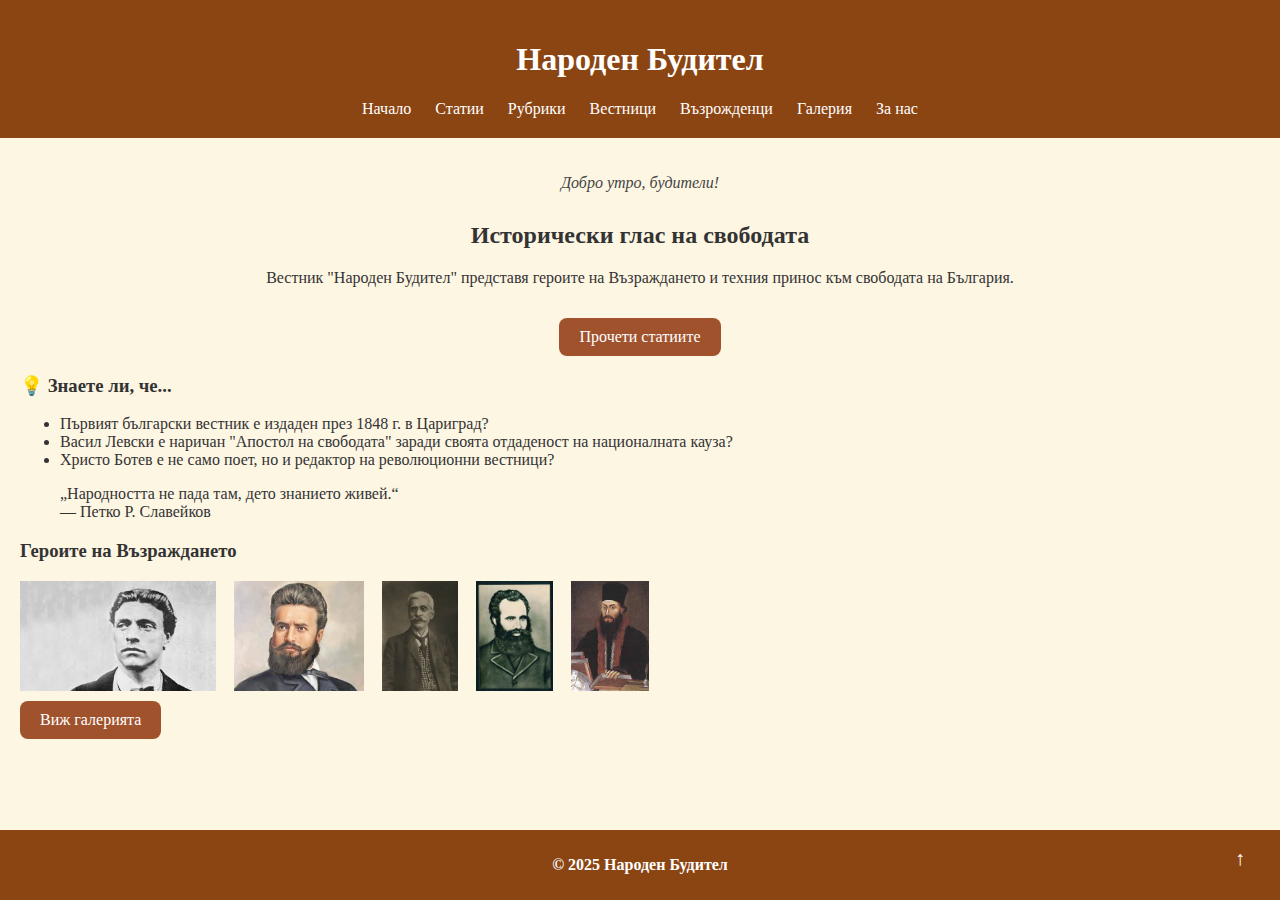
<file: index.html>
<!DOCTYPE html>
<html lang="bg">
<head>
  <meta charset="UTF-8">
  <title>Народен Будител</title>
  <link rel="stylesheet" href="style.css">
</head>
<body>
  <header>
    <!-- <button onclick="toggleTheme()" class="button">Смени тема</button> -->
    <h1>Народен Будител</h1>
    <nav>
      <a href="index.html">Начало</a>
      <a href="articles.html">Статии</a>
      <a href="rubrics.html">Рубрики</a>
      <a href="vestnici.html">Вестници</a>
      <a href="vazrozhdentsi.html">Възрожденци</a>
      <a href="gallery.html">Галерия</a>
      <a href="contact.html">За нас</a>
    </nav>
  </header>
  <main>
    <section class="intro">
      <h2>Исторически глас на свободата</h2>
      <p>Вестник "Народен Будител" представя героите на Възраждането и техния принос към свободата на България.</p>
      <a href="articles.html" class="button">Прочети статиите</a>
    </section>

    <section class="highlight">
      <h3>💡 Знаете ли, че...</h3>
      <ul>
        <li>Първият български вестник е издаден през 1848 г. в Цариград?</li>
        <li>Васил Левски е наричан "Апостол на свободата" заради своята отдаденост на националната кауза?</li>
        <li>Христо Ботев е не само поет, но и редактор на революционни вестници?</li>
      </ul>
    </section>

    <section class="quote">
      <blockquote>
        „Народността не пада там, дето знанието живей.“<br>
        <span>— Петко Р. Славейков</span>
      </blockquote>
    </section>

    <section class="gallery-preview">
      <h3>Героите на Възраждането</h3>
      <div style="display: flex; gap: 18px; flex-wrap: wrap;">
        <img src="images/levski.png" alt="Васил Левски" style="height:110px;">
        <img src="images/botev.png" alt="Христо Ботев" style="height:110px;">
        <img src="images/ivan vazov.png" alt="Иван Вазов" style="height:110px;">
        <img src="images/karavelov.png" alt="Любен Каравелов" style="height:110px;">
        <img src="images/neofit rilski.png" alt="Неофит Рилски" style="height:110px;">
      </div>
      <a href="gallery.html" class="button" style="margin-top:10px;">Виж галерията</a>
    </section>
  </main>
  <footer>
    <p>&copy; 2025 Народен Будител</p>
  </footer>
  <button onclick="scrollToTop()" class="scroll-top" title="Върни се горе">↑</button>
<script src="script.js"></script>

</body>
</html>
</file>
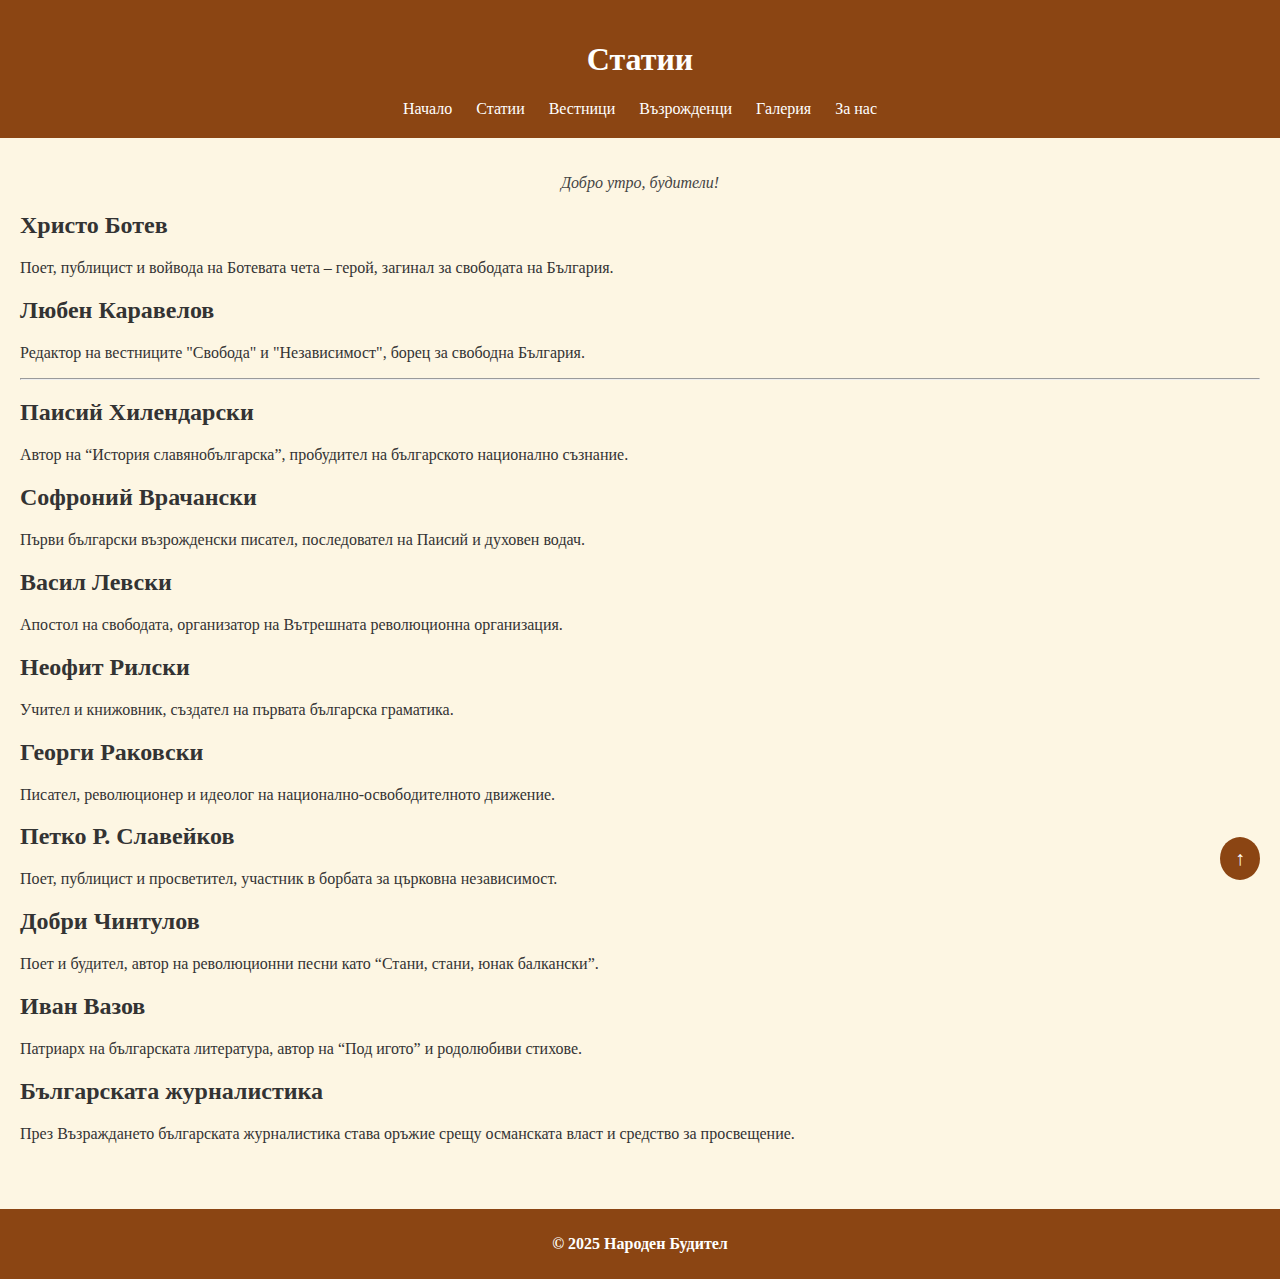
<file: articles.html>
<!DOCTYPE html>
<html lang="bg">
<head>
  <meta charset="UTF-8">
  <title>Статии</title>
  <link rel="stylesheet" href="style.css">
</head>
<body>
  <header>
    <h1>Статии</h1>
    <nav>
      <a href="index.html">Начало</a>
      <a href="articles.html">Статии</a>
      <a href="vestnici.html">Вестници</a>
      <a href="vazrozhdentsi.html">Възрожденци</a>
      <a href="gallery.html">Галерия</a>
      <a href="contact.html">За нас</a>
    </nav>
  </header>
  <main>
    <article>
      <h2>Христо Ботев</h2>
      <p>Поет, публицист и войвода на Ботевата чета – герой, загинал за свободата на България.</p>
    </article>
    <article>
      <h2>Любен Каравелов</h2>
      <p>Редактор на вестниците "Свобода" и "Независимост", борец за свободна България.</p>
    </article>
    <hr>
    <article>
      <h2>Паисий Хилендарски</h2>
      <p>Автор на “История славянобългарска”, пробудител на българското национално съзнание.</p>
    </article>
    <article>
      <h2>Софроний Врачански</h2>
      <p>Първи български възрожденски писател, последовател на Паисий и духовен водач.</p>
    </article>
    <article>
      <h2>Васил Левски</h2>
      <p>Апостол на свободата, организатор на Вътрешната революционна организация.</p>
    </article>
    <article>
      <h2>Неофит Рилски</h2>
      <p>Учител и книжовник, създател на първата българска граматика.</p>
    </article>
    <article>
      <h2>Георги Раковски</h2>
      <p>Писател, революционер и идеолог на национално-освободителното движение.</p>
    </article>
    <article>
      <h2>Петко Р. Славейков</h2>
      <p>Поет, публицист и просветител, участник в борбата за църковна независимост.</p>
    </article>
    <article>
      <h2>Добри Чинтулов</h2>
      <p>Поет и будител, автор на революционни песни като “Стани, стани, юнак балкански”.</p>
    </article>
    <article>
      <h2>Иван Вазов</h2>
      <p>Патриарх на българската литература, автор на “Под игото” и родолюбиви стихове.</p>
    </article>
    <article>
      <h2>Българската журналистика</h2>
      <p>През Възраждането българската журналистика става оръжие срещу османската власт и средство за просвещение.</p>
    </article>
  </main>
  <footer>
    <p>&copy; 2025 Народен Будител</p>
  </footer>
  <button onclick="scrollToTop()" class="scroll-top" title="Върни се горе">↑</button>
<script src="script.js"></script>

</body>
</html>
</file>
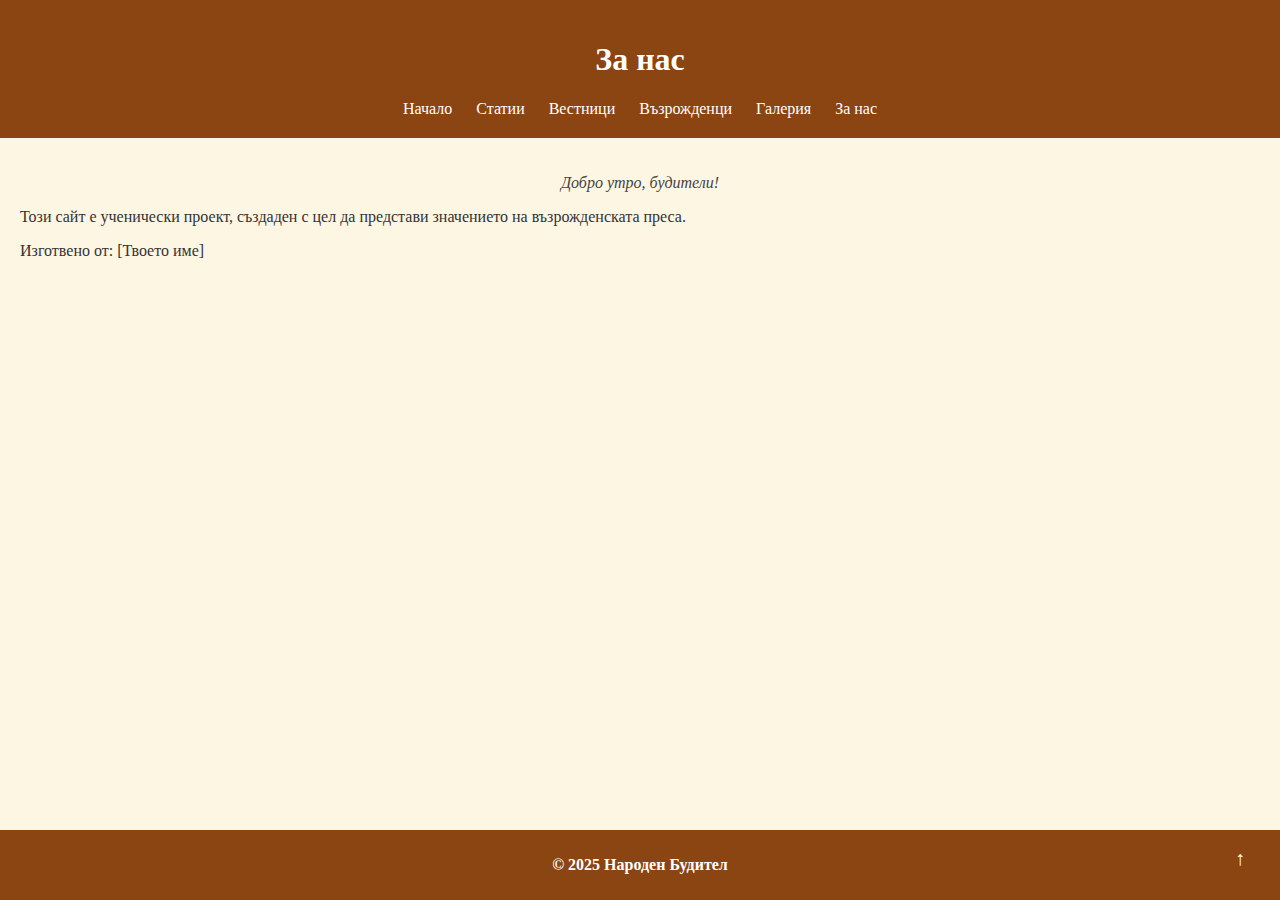
<file: contact.html>
<!DOCTYPE html>
<html lang="bg">
<head>
  <meta charset="UTF-8">
  <title>За нас</title>
  <link rel="stylesheet" href="style.css">
</head>
<body>
  <header>
    <h1>За нас</h1>
    <nav>
      <a href="index.html">Начало</a>
      <a href="articles.html">Статии</a>
      <a href="vestnici.html">Вестници</a>
      <a href="vazrozhdentsi.html">Възрожденци</a>
      <a href="gallery.html">Галерия</a>
      <a href="contact.html">За нас</a>
    </nav>
  </header>
  <main>
    <p>Този сайт е ученически проект, създаден с цел да представи значението на възрожденската преса.</p>
    <p>Изготвено от: [Твоето име]</p>
  </main>
  <footer>
    <p>&copy; 2025 Народен Будител</p>
  </footer>
  <button onclick="scrollToTop()" class="scroll-top" title="Върни се горе">↑</button>
<script src="script.js"></script>

</body>
</html>
</file>
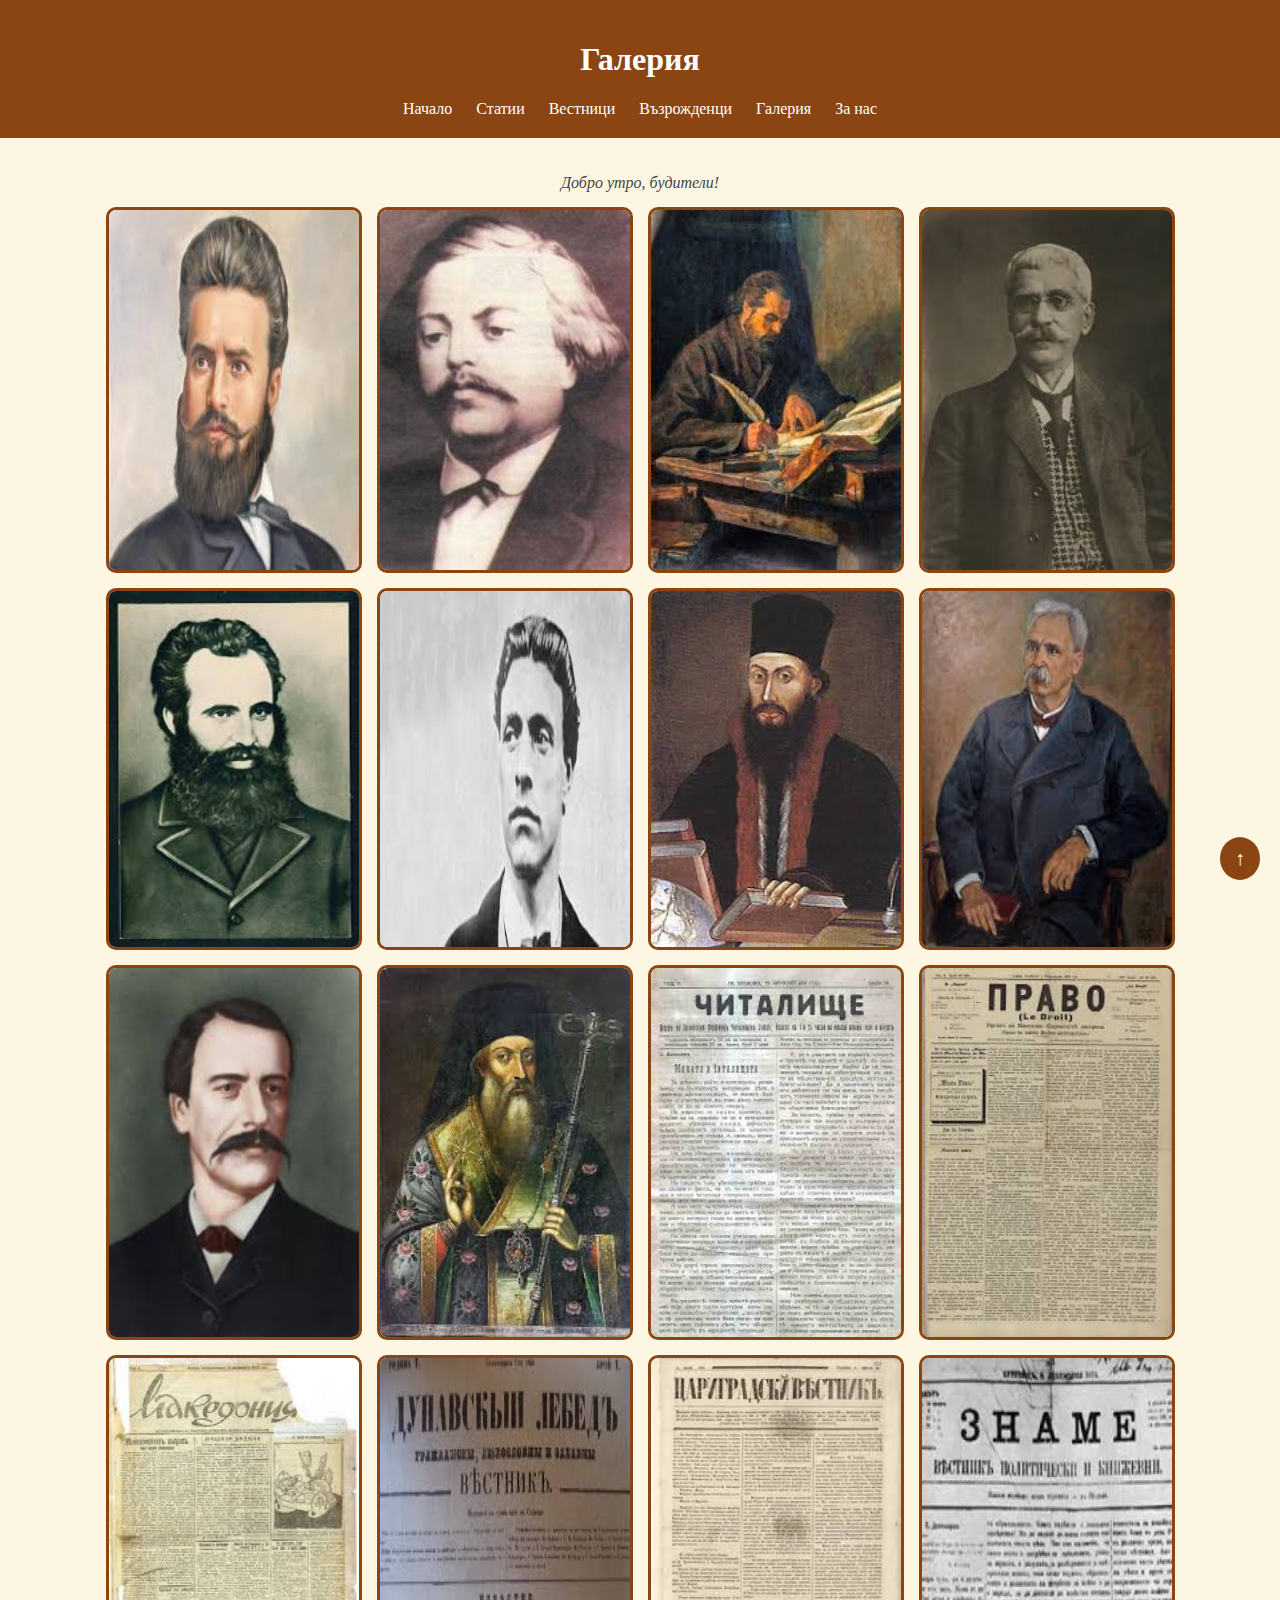
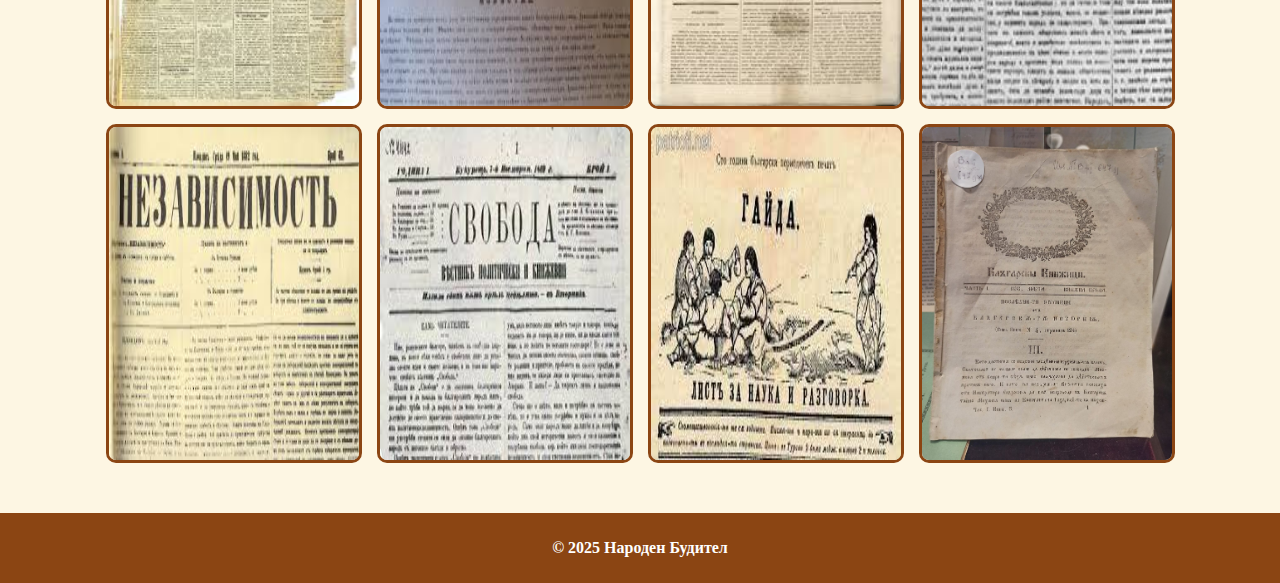
<file: gallery.html>
<!DOCTYPE html>
<html lang="bg">
<head>
  <meta charset="UTF-8">
  <title>Галерия</title>
  <link rel="stylesheet" href="style.css">
</head>
<body>
  <header>
    <h1>Галерия</h1>
    <nav>
      <a href="index.html">Начало</a>
      <a href="articles.html">Статии</a>
      <a href="vestnici.html">Вестници</a>
      <a href="vazrozhdentsi.html">Възрожденци</a>
      <a href="gallery.html">Галерия</a>
      <a href="contact.html">За нас</a>
    </nav>
  </header>
  <main>
    <div class="gallery">
      <img src="images/botev.png" alt="Христо Ботев">
      <img src="images/dobri chintoluv.png" alt="Добри Чинтулов">
      <img src="images/hilendarski.png" alt="Паисий Хилендарски">
      <img src="images/ivan vazov.png" alt="Иван Вазов">
      <img src="images/karavelov.png" alt="Любен Каравелов">
      <img src="images/levski.png" alt="Васил Левски">
      <img src="images/neofit rilski.png" alt="Неофит Рилски">
      <img src="images/petko slavejkov.png" alt="Петко Р. Славейков">
      <img src="images/rakovski.png" alt="Георги Раковски">
      <img src="images/sofroniij vrachanski.png" alt="Софроний Врачански">
      <img src="images/vestnik1.png" alt="Читалище">
      <img src="images/vestnik2.png" alt="Право">
      <img src="images/vestnik3.png" alt="Македония">
      <img src="images/vestnik4.png" alt="Дунавски лебед">
      <img src="images/vestnik5.png" alt="Цариградски вестник">
      <img src="images/vestnik6.png" alt="Знаме">
      <img src="images/vestnik7.png" alt="Независимост">
      <img src="images/vestnik8.png" alt="Свобода">
      <img src="images/vestnik9.png" alt="Гайда">
      <img src="images/vestnik10.jpg" alt="Право">
    </div>
  </main>
  <footer>
    <p>&copy; 2025 Народен Будител</p>
  </footer>
  <button onclick="scrollToTop()" class="scroll-top" title="Върни се горе">↑</button>
<script src="script.js"></script>

</body>
</html>
</file>
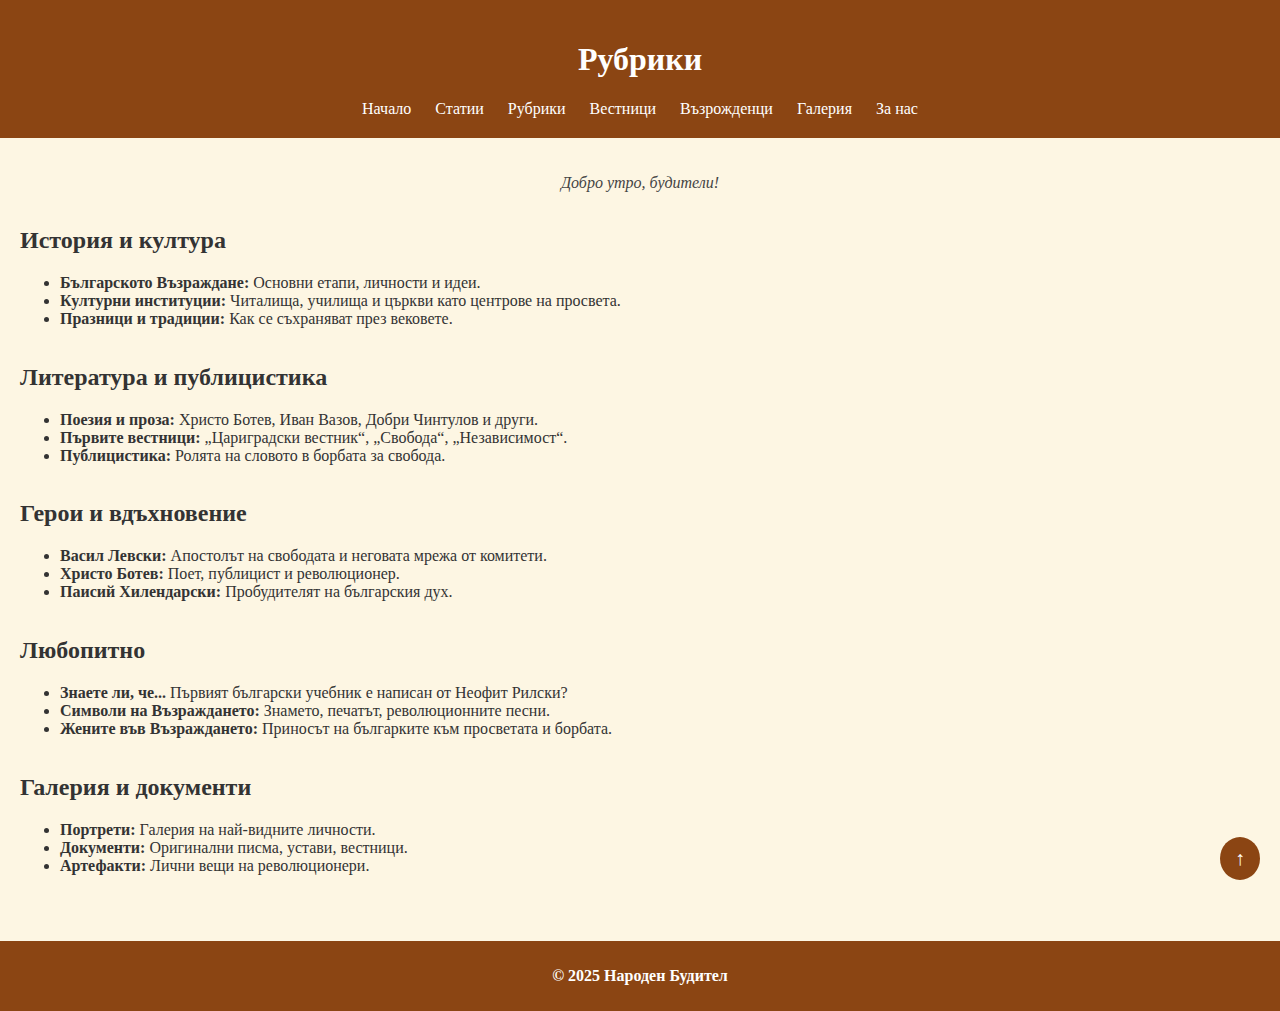
<file: rubrics.html>
<!DOCTYPE html>
<html lang="bg">
<head>
  <meta charset="UTF-8">
  <title>Рубрики</title>
  <link rel="stylesheet" href="style.css">
</head>
<body>
  <header>
    <h1>Рубрики</h1>
    <nav>
      <a href="index.html">Начало</a>
      <a href="articles.html">Статии</a>
      <a href="rubrics.html">Рубрики</a>
      <a href="vestnici.html">Вестници</a>
      <a href="vazrozhdentsi.html">Възрожденци</a>
      <a href="gallery.html">Галерия</a>
      <a href="contact.html">За нас</a>
    </nav>
  </header>
  <main>

    <article style="display: flex; align-items: flex-start; gap: 18px;">
      <div>
        <h2>История и култура</h2>
        <ul>
          <li><strong>Българското Възраждане:</strong> Основни етапи, личности и идеи.</li>
          <li><strong>Културни институции:</strong> Читалища, училища и църкви като центрове на просвета.</li>
          <li><strong>Празници и традиции:</strong> Как се съхраняват през вековете.</li>
        </ul>
      </div>
    </article>

    <article style="display: flex; align-items: flex-start; gap: 18px;">
      <div>
        <h2>Литература и публицистика</h2>
        <ul>
          <li><strong>Поезия и проза:</strong> Христо Ботев, Иван Вазов, Добри Чинтулов и други.</li>
          <li><strong>Първите вестници:</strong> „Цариградски вестник“, „Свобода“, „Независимост“.</li>
          <li><strong>Публицистика:</strong> Ролята на словото в борбата за свобода.</li>
        </ul>
      </div>
    </article>

    <article style="display: flex; align-items: flex-start; gap: 18px;">
      <div>
        <h2>Герои и вдъхновение</h2>
        <ul>
          <li><strong>Васил Левски:</strong> Апостолът на свободата и неговата мрежа от комитети.</li>
          <li><strong>Христо Ботев:</strong> Поет, публицист и революционер.</li>
          <li><strong>Паисий Хилендарски:</strong> Пробудителят на българския дух.</li>
        </ul>
      </div>
    </article>

    <article style="display: flex; align-items: flex-start; gap: 18px;">
      <div>
        <h2>Любопитно</h2>
        <ul>
          <li><strong>Знаете ли, че...</strong> Първият български учебник е написан от Неофит Рилски?</li>
          <li><strong>Символи на Възраждането:</strong> Знамето, печатът, революционните песни.</li>
          <li><strong>Жените във Възраждането:</strong> Приносът на българките към просветата и борбата.</li>
        </ul>
      </div>
    </article>

    <article style="display: flex; align-items: flex-start; gap: 18px;">
      <div>
        <h2>Галерия и документи</h2>
        <ul>
          <li><strong>Портрети:</strong> Галерия на най-видните личности.</li>
          <li><strong>Документи:</strong> Оригинални писма, устави, вестници.</li>
          <li><strong>Артефакти:</strong> Лични вещи на революционери.</li>
        </ul>
      </div>
    </article>

  </main>
  <footer>
    <p>&copy; 2025 Народен Будител</p>
  </footer>
  <button onclick="scrollToTop()" class="scroll-top" title="Върни се горе">↑</button>
  <script src="script.js"></script>
</body>
</html>
</file>
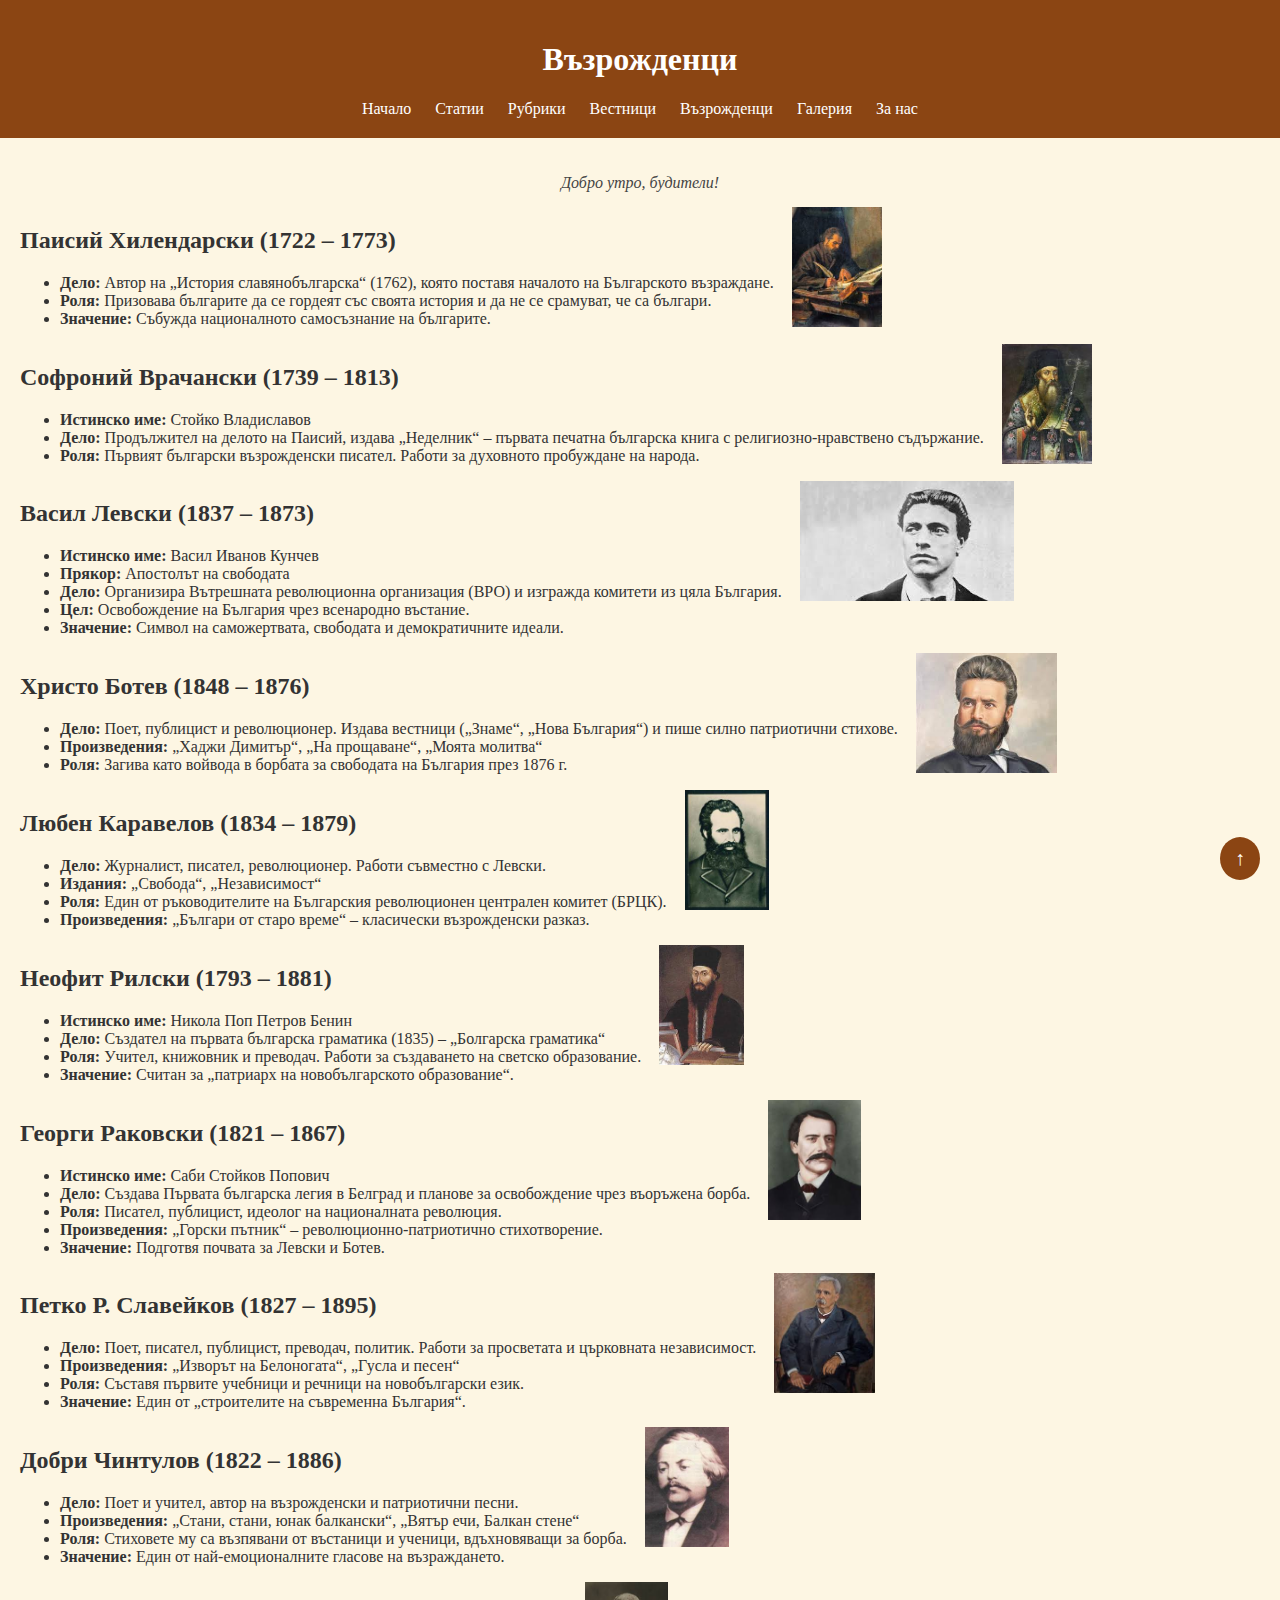
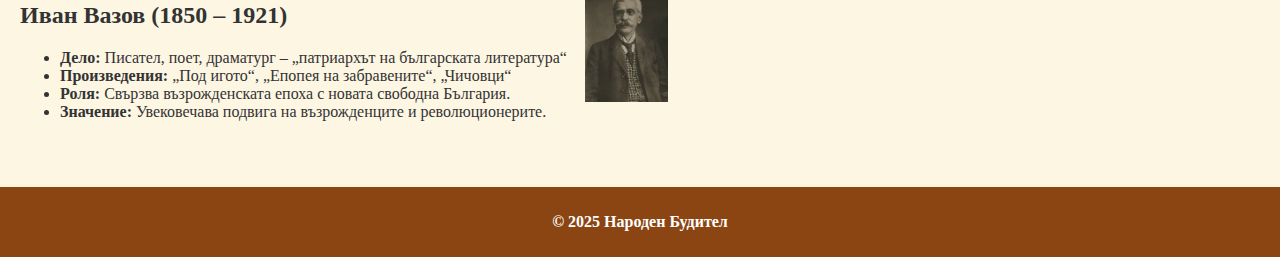
<file: vazrozhdentsi.html>
<!DOCTYPE html>
<html lang="bg">
<head>
  <meta charset="UTF-8">
  <title>Възрожденци</title>
  <link rel="stylesheet" href="style.css">
</head>
<body>
  <header>
    <h1>Възрожденци</h1>
    <nav>
      <a href="index.html">Начало</a>
      <a href="articles.html">Статии</a>
      <a href="rubrics.html">Рубрики</a>
      <a href="vestnici.html">Вестници</a>
      <a href="vazrozhdentsi.html">Възрожденци</a>
      <a href="gallery.html">Галерия</a>
      <a href="contact.html">За нас</a>
    </nav>
  </header>
  <main>
    <article style="display: flex; align-items: flex-start; gap: 18px;">
      <div>
        <h2>Паисий Хилендарски (1722 – 1773)</h2>
        <ul>
          <li><strong>Дело:</strong> Автор на „История славянобългарска“ (1762), която поставя началото на Българското възраждане.</li>
          <li><strong>Роля:</strong> Призовава българите да се гордеят със своята история и да не се срамуват, че са българи.</li>
          <li><strong>Значение:</strong> Събужда националното самосъзнание на българите.</li>
        </ul>
      </div>
      <img src="images/hilendarski.png" alt="Паисий Хилендарски" style="height:120px;">
    </article>
    <article style="display: flex; align-items: flex-start; gap: 18px;">
      <div>
        <h2>Софроний Врачански (1739 – 1813)</h2>
        <ul>
          <li><strong>Истинско име:</strong> Стойко Владиславов</li>
          <li><strong>Дело:</strong> Продължител на делото на Паисий, издава „Неделник“ – първата печатна българска книга с религиозно-нравствено съдържание.</li>
          <li><strong>Роля:</strong> Първият български възрожденски писател. Работи за духовното пробуждане на народа.</li>
        </ul>
      </div>
      <img src="images/sofroniij vrachanski.png" alt="Софроний Врачански" style="height:120px;">
    </article>
    <article style="display: flex; align-items: flex-start; gap: 18px;">
      <div>
        <h2>Васил Левски (1837 – 1873)</h2>
        <ul>
          <li><strong>Истинско име:</strong> Васил Иванов Кунчев</li>
          <li><strong>Прякор:</strong> Апостолът на свободата</li>
          <li><strong>Дело:</strong> Организира Вътрешната революционна организация (ВРО) и изгражда комитети из цяла България.</li>
          <li><strong>Цел:</strong> Освобождение на България чрез всенародно въстание.</li>
          <li><strong>Значение:</strong> Символ на саможертвата, свободата и демократичните идеали.</li>
        </ul>
      </div>
      <img src="images/levski.png" alt="Васил Левски" style="height:120px;">
    </article>
    <article style="display: flex; align-items: flex-start; gap: 18px;">
      <div>
        <h2>Христо Ботев (1848 – 1876)</h2>
        <ul>
          <li><strong>Дело:</strong> Поет, публицист и революционер. Издава вестници („Знаме“, „Нова България“) и пише силно патриотични стихове.</li>
          <li><strong>Произведения:</strong> „Хаджи Димитър“, „На прощаване“, „Моята молитва“</li>
          <li><strong>Роля:</strong> Загива като войвода в борбата за свободата на България през 1876 г.</li>
        </ul>
      </div>
      <img src="images/botev.png" alt="Христо Ботев" style="height:120px;">
    </article>
    <article style="display: flex; align-items: flex-start; gap: 18px;">
      <div>
        <h2>Любен Каравелов (1834 – 1879)</h2>
        <ul>
          <li><strong>Дело:</strong> Журналист, писател, революционер. Работи съвместно с Левски.</li>
          <li><strong>Издания:</strong> „Свобода“, „Независимост“</li>
          <li><strong>Роля:</strong> Един от ръководителите на Българския революционен централен комитет (БРЦК).</li>
          <li><strong>Произведения:</strong> „Българи от старо време“ – класически възрожденски разказ.</li>
        </ul>
      </div>
      <img src="images/karavelov.png" alt="Любен Каравелов" style="height:120px;">
    </article>
    <article style="display: flex; align-items: flex-start; gap: 18px;">
      <div>
        <h2>Неофит Рилски (1793 – 1881)</h2>
        <ul>
          <li><strong>Истинско име:</strong> Никола Поп Петров Бенин</li>
          <li><strong>Дело:</strong> Създател на първата българска граматика (1835) – „Болгарска граматика“</li>
          <li><strong>Роля:</strong> Учител, книжовник и преводач. Работи за създаването на светско образование.</li>
          <li><strong>Значение:</strong> Считан за „патриарх на новобългарското образование“.</li>
        </ul>
      </div>
      <img src="images/neofit rilski.png" alt="Неофит Рилски" style="height:120px;">
    </article>
    <article style="display: flex; align-items: flex-start; gap: 18px;">
      <div>
        <h2>Георги Раковски (1821 – 1867)</h2>
        <ul>
          <li><strong>Истинско име:</strong> Саби Стойков Попович</li>
          <li><strong>Дело:</strong> Създава Първата българска легия в Белград и планове за освобождение чрез въоръжена борба.</li>
          <li><strong>Роля:</strong> Писател, публицист, идеолог на националната революция.</li>
          <li><strong>Произведения:</strong> „Горски пътник“ – революционно-патриотично стихотворение.</li>
          <li><strong>Значение:</strong> Подготвя почвата за Левски и Ботев.</li>
        </ul>
      </div>
      <img src="images/rakovski.png" alt="Георги Раковски" style="height:120px;">
    </article>
    <article style="display: flex; align-items: flex-start; gap: 18px;">
      <div>
        <h2>Петко Р. Славейков (1827 – 1895)</h2>
        <ul>
          <li><strong>Дело:</strong> Поет, писател, публицист, преводач, политик. Работи за просветата и църковната независимост.</li>
          <li><strong>Произведения:</strong> „Изворът на Белоногата“, „Гусла и песен“</li>
          <li><strong>Роля:</strong> Съставя първите учебници и речници на новобългарски език.</li>
          <li><strong>Значение:</strong> Един от „строителите на съвременна България“.</li>
        </ul>
      </div>
      <img src="images/petko slavejkov.png" alt="Петко Р. Славейков" style="height:120px;">
    </article>
    <article style="display: flex; align-items: flex-start; gap: 18px;">
      <div>
        <h2>Добри Чинтулов (1822 – 1886)</h2>
        <ul>
          <li><strong>Дело:</strong> Поет и учител, автор на възрожденски и патриотични песни.</li>
          <li><strong>Произведения:</strong> „Стани, стани, юнак балкански“, „Вятър ечи, Балкан стене“</li>
          <li><strong>Роля:</strong> Стиховете му са възпявани от въстаници и ученици, вдъхновяващи за борба.</li>
          <li><strong>Значение:</strong> Един от най-емоционалните гласове на възраждането.</li>
        </ul>
      </div>
      <img src="images/dobri chintoluv.png" alt="Добри Чинтулов" style="height:120px;">
    </article>
    <article style="display: flex; align-items: flex-start; gap: 18px;">
      <div>
        <h2>Иван Вазов (1850 – 1921)</h2>
        <ul>
          <li><strong>Дело:</strong> Писател, поет, драматург – „патриархът на българската литература“</li>
          <li><strong>Произведения:</strong> „Под игото“, „Епопея на забравените“, „Чичовци“</li>
          <li><strong>Роля:</strong> Свързва възрожденската епоха с новата свободна България.</li>
          <li><strong>Значение:</strong> Увековечава подвига на възрожденците и революционерите.</li>
        </ul>
      </div>
      <img src="images/ivan vazov.png" alt="Иван Вазов" style="height:120px;">
    </article>
  </main>
  <footer>
    <p>&copy; 2025 Народен Будител</p>
  </footer>
  <button onclick="scrollToTop()" class="scroll-top" title="Върни се горе">↑</button>
<script src="script.js"></script>

</body>
</html>
</file>
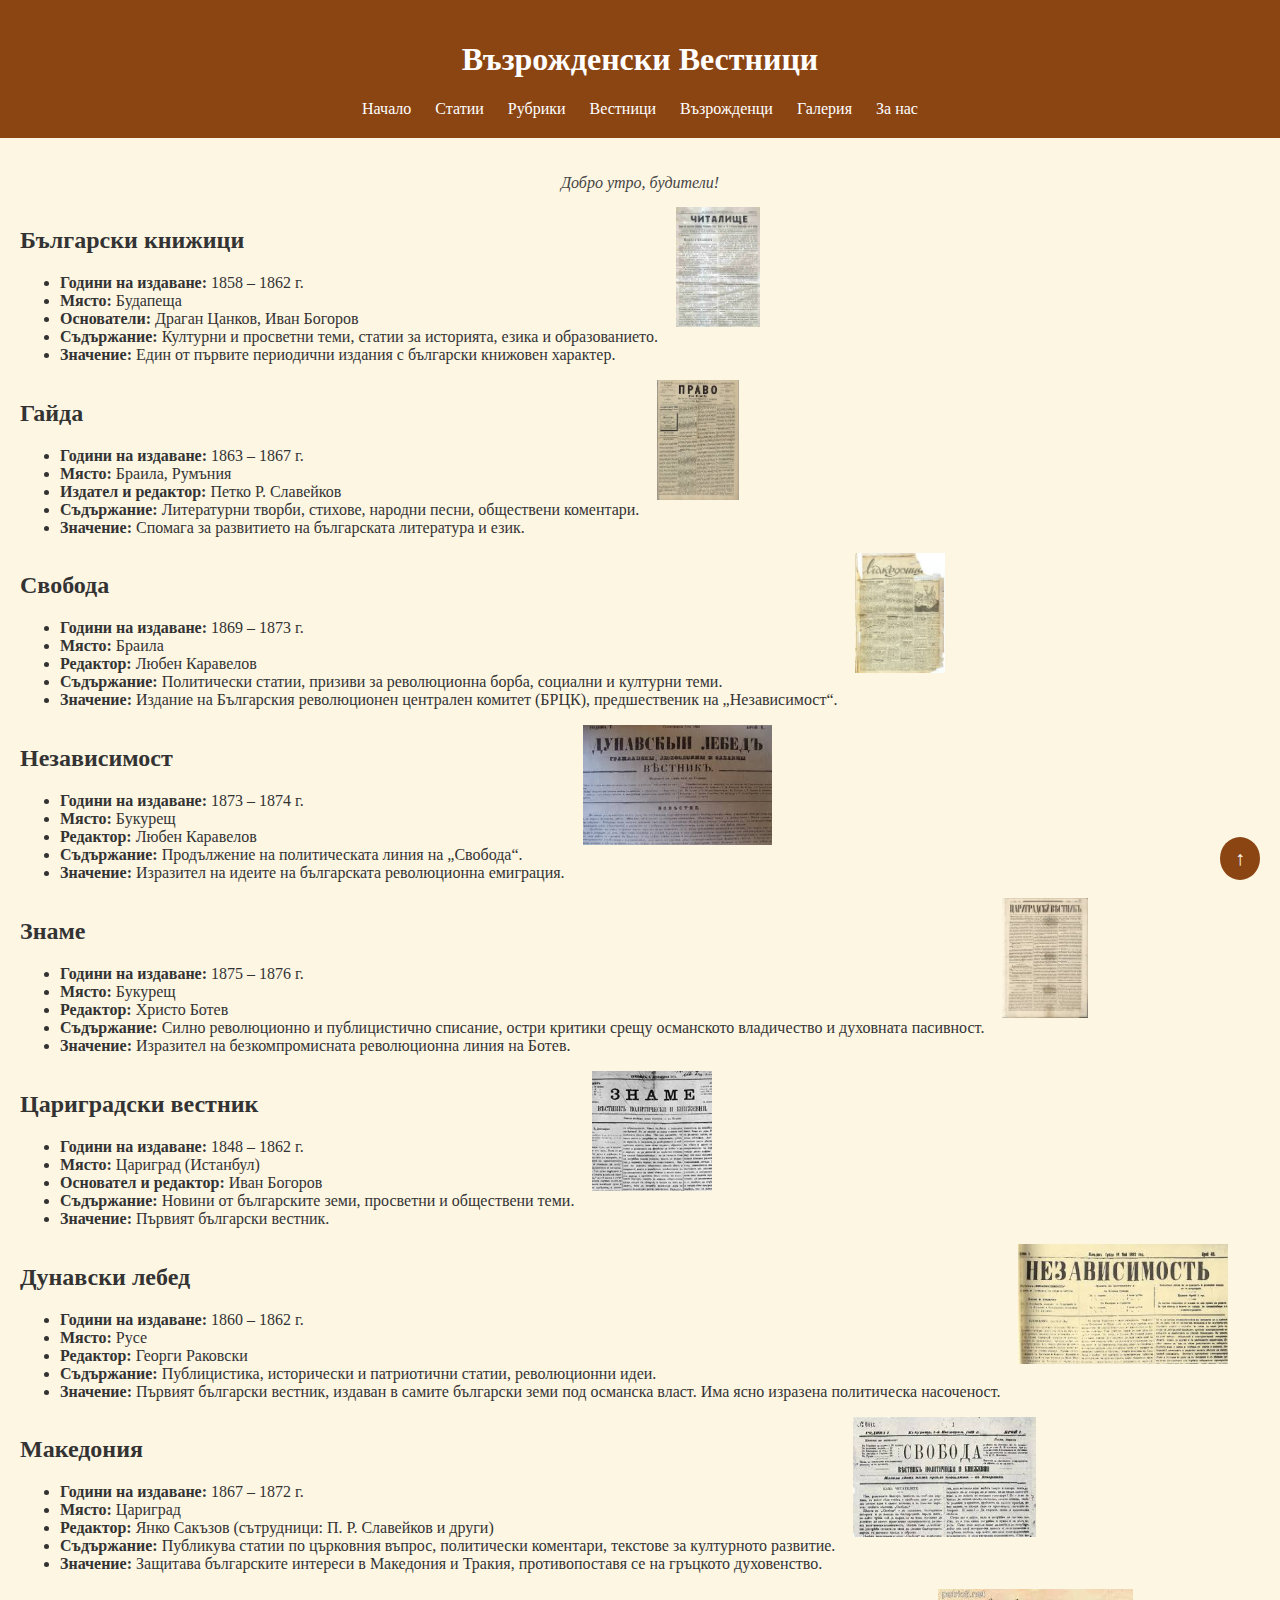
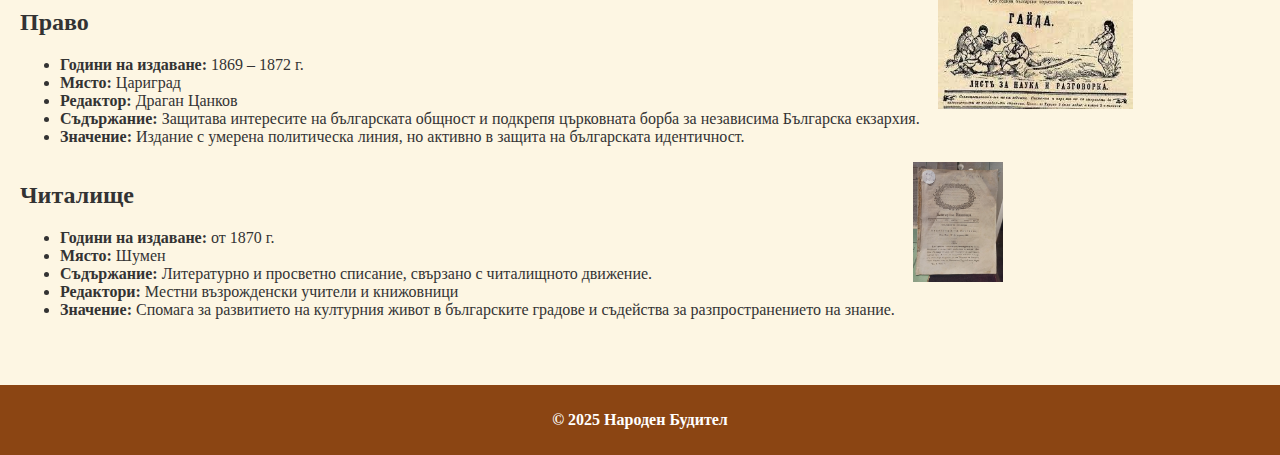
<file: vestnici.html>
<!DOCTYPE html>
<html lang="bg">
<head>
  <meta charset="UTF-8">
  <title>Вестници</title>
  <link rel="stylesheet" href="style.css">
</head>
<body>
  <header>
    <h1>Възрожденски Вестници</h1>
    <nav>
      <a href="index.html">Начало</a>
      <a href="articles.html">Статии</a>
      <a href="rubrics.html">Рубрики</a>
      <a href="vestnici.html">Вестници</a>
      <a href="vazrozhdentsi.html">Възрожденци</a>
      <a href="gallery.html">Галерия</a>
      <a href="contact.html">За нас</a>
    </nav>
  </header>
  <main>
    <article style="display: flex; align-items: flex-start; gap: 18px;">
      <div>
        <h2>Български книжици</h2>
        <ul>
          <li><strong>Години на издаване:</strong> 1858 – 1862 г.</li>
          <li><strong>Място:</strong> Будапеща</li>
          <li><strong>Основатели:</strong> Драган Цанков, Иван Богоров</li>
          <li><strong>Съдържание:</strong> Културни и просветни теми, статии за историята, езика и образованието.</li>
          <li><strong>Значение:</strong> Един от първите периодични издания с български книжовен характер.</li>
        </ul>
      </div>
      <img src="images/vestnik1.png" alt="Български книжици" style="height:120px;">
    </article>
    <article style="display: flex; align-items: flex-start; gap: 18px;">
      <div>
        <h2>Гайда</h2>
        <ul>
          <li><strong>Години на издаване:</strong> 1863 – 1867 г.</li>
          <li><strong>Място:</strong> Браила, Румъния</li>
          <li><strong>Издател и редактор:</strong> Петко Р. Славейков</li>
          <li><strong>Съдържание:</strong> Литературни творби, стихове, народни песни, обществени коментари.</li>
          <li><strong>Значение:</strong> Спомага за развитието на българската литература и език.</li>
        </ul>
      </div>
      <img src="images/vestnik2.png" alt="Гайда" style="height:120px;">
    </article>
    <article style="display: flex; align-items: flex-start; gap: 18px;">
      <div>
        <h2>Свобода</h2>
        <ul>
          <li><strong>Години на издаване:</strong> 1869 – 1873 г.</li>
          <li><strong>Място:</strong> Браила</li>
          <li><strong>Редактор:</strong> Любен Каравелов</li>
          <li><strong>Съдържание:</strong> Политически статии, призиви за революционна борба, социални и културни теми.</li>
          <li><strong>Значение:</strong> Издание на Българския революционен централен комитет (БРЦК), предшественик на „Независимост“.</li>
        </ul>
      </div>
      <img src="images/vestnik3.png" alt="Свобода" style="height:120px;">
    </article>
    <article style="display: flex; align-items: flex-start; gap: 18px;">
      <div>
        <h2>Независимост</h2>
        <ul>
          <li><strong>Години на издаване:</strong> 1873 – 1874 г.</li>
          <li><strong>Място:</strong> Букурещ</li>
          <li><strong>Редактор:</strong> Любен Каравелов</li>
          <li><strong>Съдържание:</strong> Продължение на политическата линия на „Свобода“.</li>
          <li><strong>Значение:</strong> Изразител на идеите на българската революционна емиграция.</li>
        </ul>
      </div>
      <img src="images/vestnik4.png" alt="Независимост" style="height:120px;">
    </article>
    <article style="display: flex; align-items: flex-start; gap: 18px;">
      <div>
        <h2>Знаме</h2>
        <ul>
          <li><strong>Години на издаване:</strong> 1875 – 1876 г.</li>
          <li><strong>Място:</strong> Букурещ</li>
          <li><strong>Редактор:</strong> Христо Ботев</li>
          <li><strong>Съдържание:</strong> Силно революционно и публицистично списание, остри критики срещу османското владичество и духовната пасивност.</li>
          <li><strong>Значение:</strong> Изразител на безкомпромисната революционна линия на Ботев.</li>
        </ul>
      </div>
      <img src="images/vestnik5.png" alt="Знаме" style="height:120px;">
    </article>
    <article style="display: flex; align-items: flex-start; gap: 18px;">
      <div>
        <h2>Цариградски вестник</h2>
        <ul>
          <li><strong>Години на издаване:</strong> 1848 – 1862 г.</li>
          <li><strong>Място:</strong> Цариград (Истанбул)</li>
          <li><strong>Основател и редактор:</strong> Иван Богоров</li>
          <li><strong>Съдържание:</strong> Новини от българските земи, просветни и обществени теми.</li>
          <li><strong>Значение:</strong> Първият български вестник.</li>
        </ul>
      </div>
      <img src="images/vestnik6.png" alt="Цариградски вестник" style="height:120px;">
    </article>
    <article style="display: flex; align-items: flex-start; gap: 18px;">
      <div>
        <h2>Дунавски лебед</h2>
        <ul>
          <li><strong>Години на издаване:</strong> 1860 – 1862 г.</li>
          <li><strong>Място:</strong> Русе</li>
          <li><strong>Редактор:</strong> Георги Раковски</li>
          <li><strong>Съдържание:</strong> Публицистика, исторически и патриотични статии, революционни идеи.</li>
          <li><strong>Значение:</strong> Първият български вестник, издаван в самите български земи под османска власт. Има ясно изразена политическа насоченост.</li>
        </ul>
      </div>
      <img src="images/vestnik7.png" alt="Дунавски лебед" style="height:120px;">
    </article>
    <article style="display: flex; align-items: flex-start; gap: 18px;">
      <div>
        <h2>Македония</h2>
        <ul>
          <li><strong>Години на издаване:</strong> 1867 – 1872 г.</li>
          <li><strong>Място:</strong> Цариград</li>
          <li><strong>Редактор:</strong> Янко Сакъзов (сътрудници: П. Р. Славейков и други)</li>
          <li><strong>Съдържание:</strong> Публикува статии по църковния въпрос, политически коментари, текстове за културното развитие.</li>
          <li><strong>Значение:</strong> Защитава българските интереси в Македония и Тракия, противопоставя се на гръцкото духовенство.</li>
        </ul>
      </div>
      <img src="images/vestnik8.png" alt="Македония" style="height:120px;">
    </article>
    <article style="display: flex; align-items: flex-start; gap: 18px;">
      <div>
        <h2>Право</h2>
        <ul>
          <li><strong>Години на издаване:</strong> 1869 – 1872 г.</li>
          <li><strong>Място:</strong> Цариград</li>
          <li><strong>Редактор:</strong> Драган Цанков</li>
          <li><strong>Съдържание:</strong> Защитава интересите на българската общност и подкрепя църковната борба за независима Българска екзархия.</li>
          <li><strong>Значение:</strong> Издание с умерена политическа линия, но активно в защита на българската идентичност.</li>
        </ul>
      </div>
      <img src="images/vestnik9.png" alt="Право" style="height:120px;">
    </article>
    <article style="display: flex; align-items: flex-start; gap: 18px;">
      <div>
        <h2>Читалище</h2>
        <ul>
          <li><strong>Години на издаване:</strong> от 1870 г.</li>
          <li><strong>Място:</strong> Шумен</li>
          <li><strong>Съдържание:</strong> Литературно и просветно списание, свързано с читалищното движение.</li>
          <li><strong>Редактори:</strong> Местни възрожденски учители и книжовници</li>
          <li><strong>Значение:</strong> Спомага за развитието на културния живот в българските градове и съдейства за разпространението на знание.</li>
        </ul>
      </div>
      <img src="images/vestnik10.jpg" alt="Читалище" style="height:120px;">
    </article>
  </main>
  <footer>
    <p>&copy; 2025 Народен Будител</p>
  </footer>
  <button onclick="scrollToTop()" class="scroll-top" title="Върни се горе">↑</button>
<script src="script.js"></script>

</body>
</html>
</file>
<file: style.css>
body {
    font-family: Georgia, serif;
    background-color: #fdf6e3;
    color: #333;
    margin: 0;
    padding: 0;
  }
  
  header {
    background-color: #8b4513;
    color: white;
    padding: 20px;
    text-align: center;
  }
  
  nav a {
    color: white;
    margin: 0 10px;
    text-decoration: none;
  }
  
  nav a:hover {
    text-decoration: underline;
  }
  
  main {
    padding: 20px;
  }
  
  h1, h2 {
    font-family: 'Times New Roman', serif;
  }
  
  .intro {
    text-align: center;
    margin-top: 30px;
  }
  
  .button {
    display: inline-block;
    background-color: #a0522d;
    color: white;
    padding: 10px 20px;
    border-radius: 8px;
    text-decoration: none;
    margin-top: 15px;
  }
  
  .gallery {
    display: flex;
    flex-wrap: wrap;
    gap: 15px;
    justify-content: center;
  }
  
  .gallery img {
    width: 250px;
    border: 3px solid #8b4513;
    border-radius: 10px;
  }
  
  footer {
    background-color: #8b4513;
    color: white;
    text-align: center;
    padding: 10px;
    margin-top: 30px;
  }
  /* Анимация при зареждане */
/* Нова плавна анимация при смяна на страница */
main {
    opacity: 0;
    transform: translateY(20px);
    transition: opacity 0.8s ease, transform 0.8s ease;
  }
  
  body.loaded main {
    opacity: 1;
    transform: translateY(0);
  }
  
  
  /* Тъмна тема */
  .dark-mode {
    background-color: #222;
    color: #eee;
  }
  
  .dark-mode header,
  .dark-mode footer {
    background-color: #111;
  }
  
  /* Скрол до горе */
  .scroll-top {
    position: fixed;
    bottom: 20px;
    right: 20px;
    background: #8b4513;
    color: white;
    border: none;
    padding: 10px 15px;
    border-radius: 50%;
    font-size: 20px;
    cursor: pointer;
  }
  
  /* Приветствие */
  .greeting {
    font-style: italic;
    text-align: center;
    margin-bottom: 15px;
    color: #444;
  }

  /* Прави футъра да е винаги най-долу */
body {
    display: flex;
    flex-direction: column;
    min-height: 100vh;
    margin: 0;
  }
  
  main {
    flex: 1;
  }
  
  /* Стил за футъра */
  footer {
    background-color: #8b4513;
    color: white;
    text-align: center;
    padding: 10px;
    font-weight: bold;
  }
  
  /* За уголемената снимка */
.enlarged-img {
  cursor: zoom-out;
}
.enlarged-img img {
  cursor: default;
}
</file>
